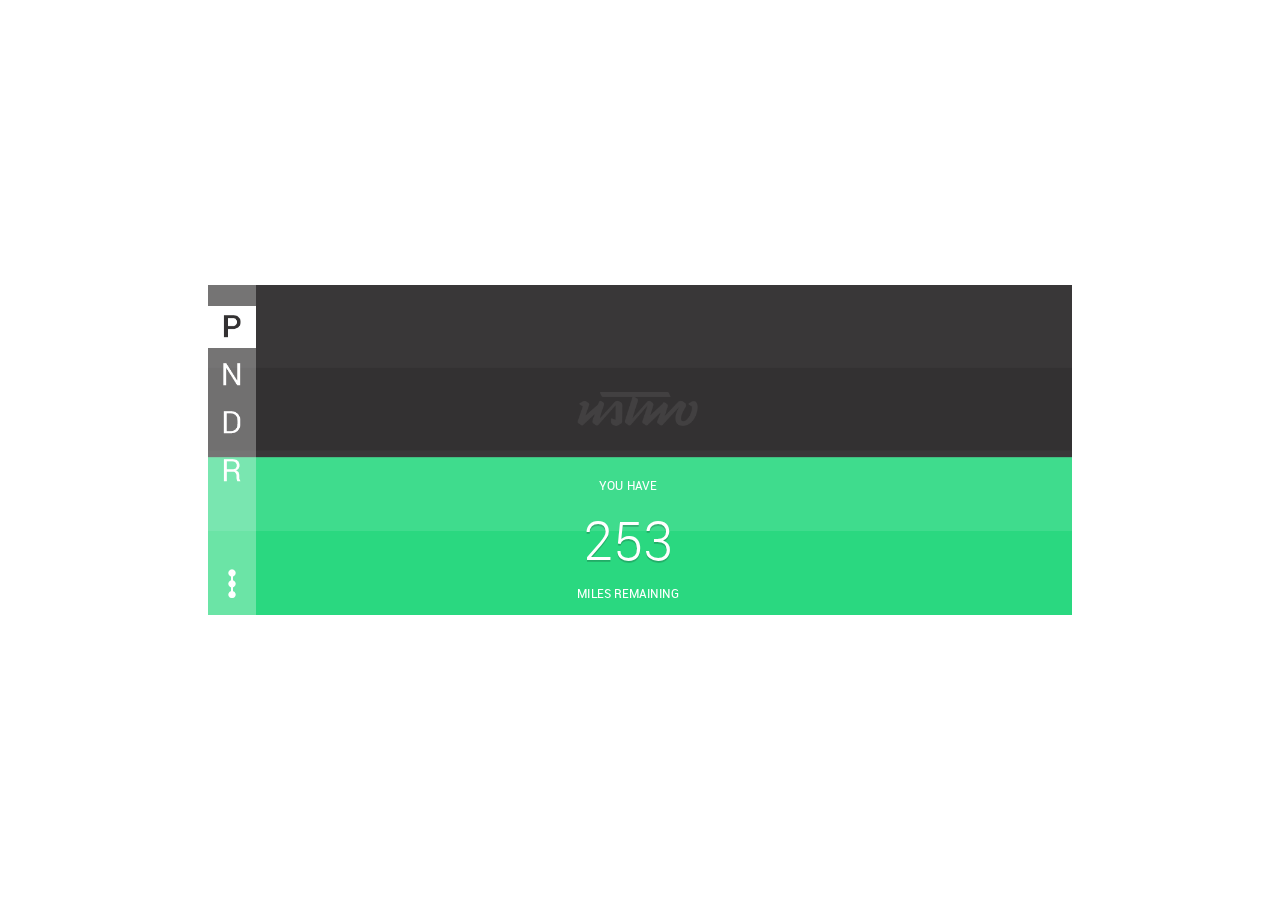
<file: 26papertrial.framer/index.html>
<!DOCTYPE html>
<html>
	<head>
		<meta charset="utf-8">
		
		<meta name="format-detection" content="telephone=yes">
		<meta name="apple-mobile-web-app-capable" content="yes">
		<meta name="apple-mobile-web-app-status-bar-style" content="black-translucent">
		<meta name="viewport" content="width=device-width, height=device-height, initial-scale=1, maximum-scale=1, user-scalable=yes">

		<link rel="apple-touch-icon" href="framer/images/icon-120.png">
		<link rel="apple-touch-icon" href="framer/images/icon-76.png" sizes="76x76">
		<link rel="apple-touch-icon" href="framer/images/icon-120.png" sizes="120x120">
		<link rel="apple-touch-icon" href="framer/images/icon-152.png" sizes="152x152">

		<link rel="stylesheet" type="text/css" href="framer/style.css">

		<script src="framer/coffee-script.js"></script>
		<script src="framer/framer.js"></script>
		<script src="framer/framer.generated.js"></script>
		<script src="framer/init.js"></script>

		<script type="text/javascript" src="paper-full.js"></script>

	</head>
	<body>
	</body>
</html>
</file>
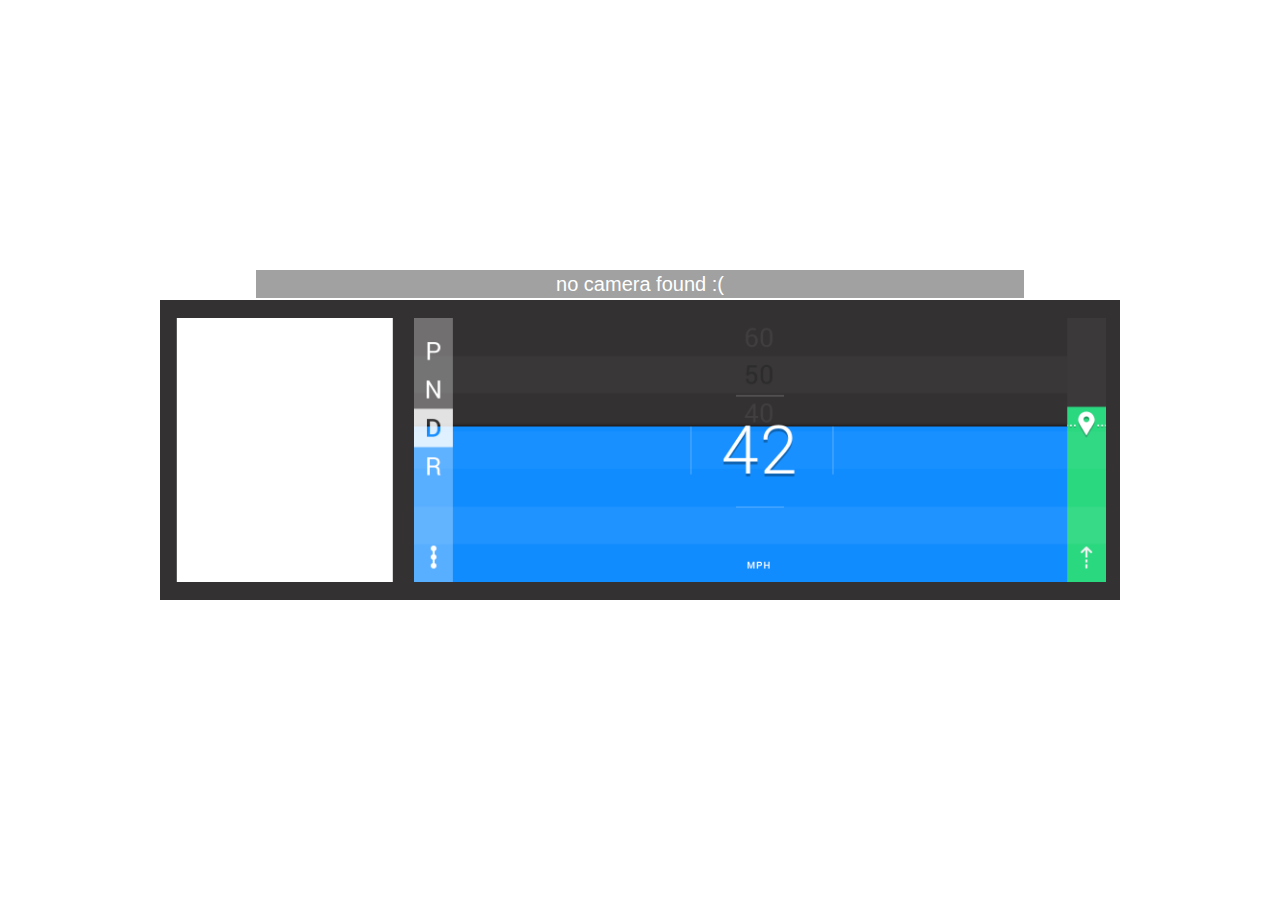
<file: AdaptiveUI-facetrack.framer/index.html>
<!DOCTYPE html>
<html>
	<head>
		<meta charset="utf-8">
		
		<meta name="format-detection" content="telephone=no">
		<meta name="apple-mobile-web-app-capable" content="yes">
		<meta name="apple-mobile-web-app-status-bar-style" content="black-translucent">
		<meta name="viewport" content="width=device-width, height=device-height, initial-scale=0.5, maximum-scale=0.5, user-scalable=no">

		<link rel="apple-touch-icon" href="framer/images/icon-120.png">
		<link rel="apple-touch-icon" href="framer/images/icon-76.png" sizes="76x76">
		<link rel="apple-touch-icon" href="framer/images/icon-120.png" sizes="120x120">
		<link rel="apple-touch-icon" href="framer/images/icon-152.png" sizes="152x152">

		<link rel="stylesheet" type="text/css" href="framer/style.css">

		<script src="framer/coffee-script.js"></script>
		<script src="framer/framer.js"></script>
		<script src="framer/framer.generated.js"></script>
		<script src="framer/init.js"></script>

		<script src="src/headtrackr.js"></script>

		<canvas id="inputCanvas" width="320" height="240" style="display:none"></canvas>
        <video id="inputVideo" autoplay loop></video>


	</head>
	<body>
	</body>
</html>
</file>
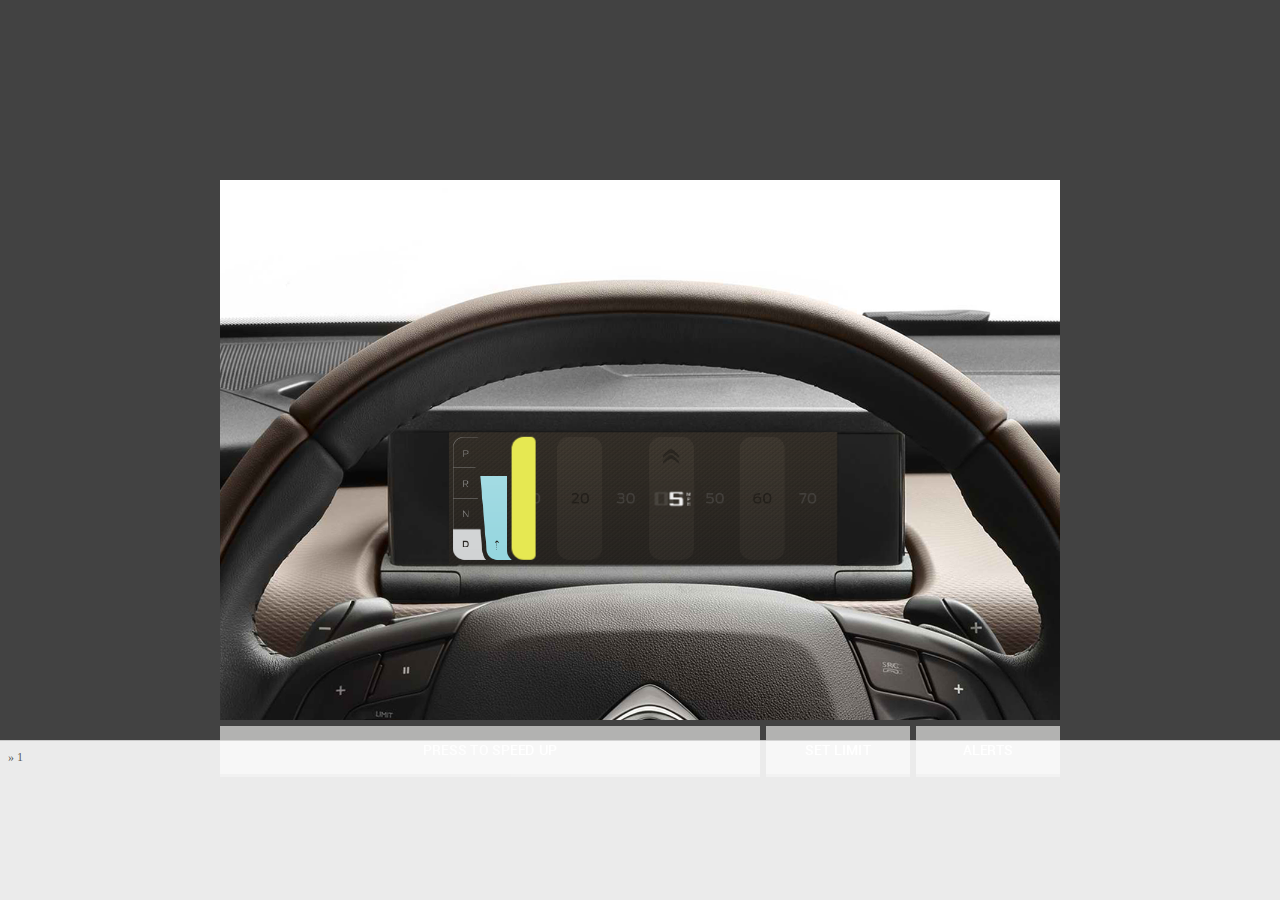
<file: CitroenCactusclusterWIP.framer/index.html>
<!DOCTYPE html>
<html>
	<head>
		<meta charset="utf-8">
		
		<meta name="format-detection" content="telephone=yes">
		<meta name="apple-mobile-web-app-capable" content="yes">
		<meta name="apple-mobile-web-app-status-bar-style" content="black-translucent">
		<meta name="viewport" content="width=device-width, height=device-height, initial-scale=1, maximum-scale=1, user-scalable=yes">

		<link rel="apple-touch-icon" href="framer/images/icon-120.png">
		<link rel="apple-touch-icon" href="framer/images/icon-76.png" sizes="76x76">
		<link rel="apple-touch-icon" href="framer/images/icon-120.png" sizes="120x120">
		<link rel="apple-touch-icon" href="framer/images/icon-152.png" sizes="152x152">

		<link rel="stylesheet" type="text/css" href="framer/style.css">

		<script src="framer/coffee-script.js"></script>
		<script src="framer/framer.js"></script>
		<script src="framer/framer.generated.js"></script>
		<script src="framer/init.js"></script>

	</head>
	<body>
	</body>
</html>
</file>
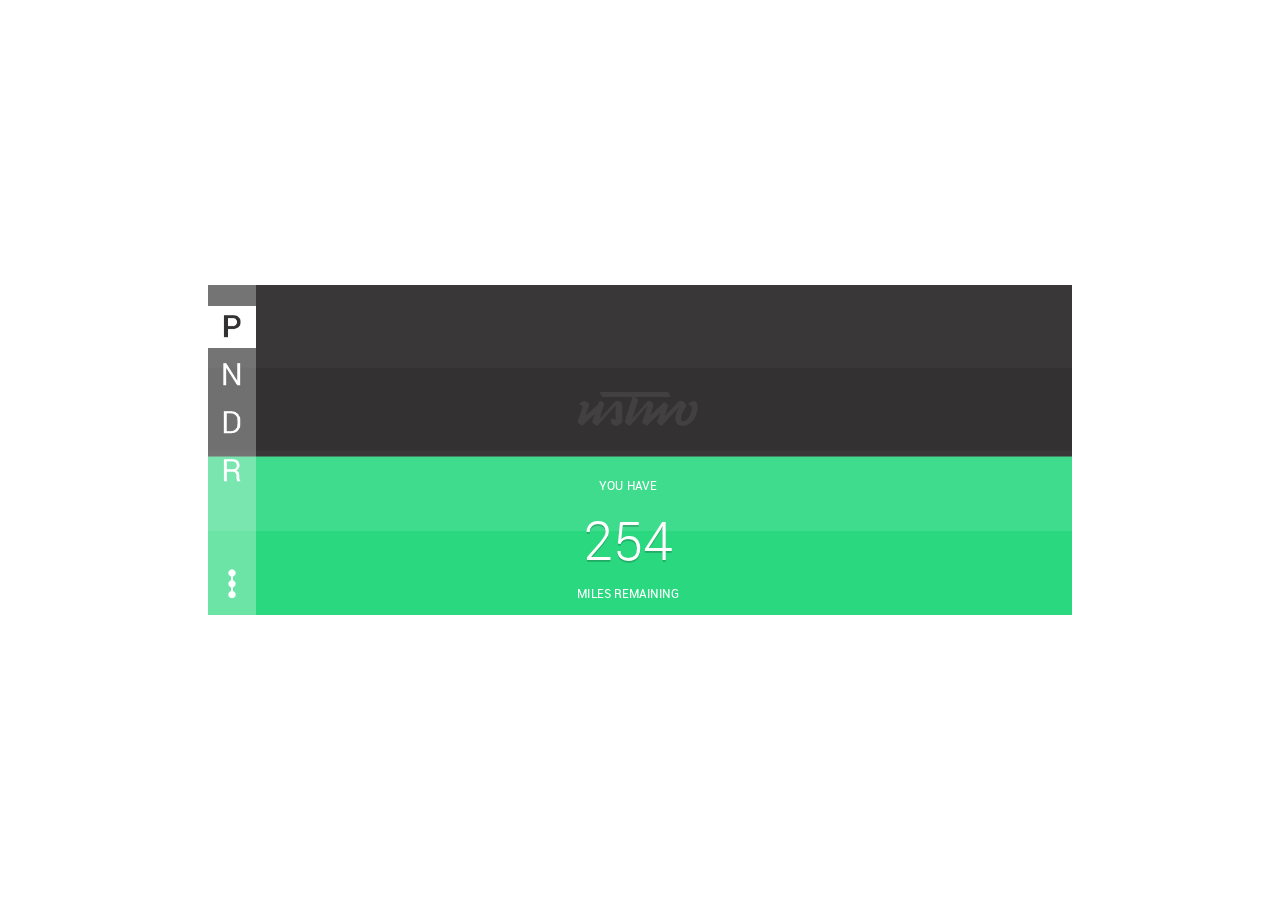
<file: Clusterarchetype.framer/index.html>
<!DOCTYPE html>
<html>
	<head>
		<meta charset="utf-8">
		
		<meta name="format-detection" content="telephone=yes">
		<meta name="apple-mobile-web-app-capable" content="yes">
		<meta name="apple-mobile-web-app-status-bar-style" content="black-translucent">
		<meta name="viewport" content="width=device-width, height=device-height, initial-scale=1, maximum-scale=1, user-scalable=yes">

		<link rel="apple-touch-icon" href="framer/images/icon-120.png">
		<link rel="apple-touch-icon" href="framer/images/icon-76.png" sizes="76x76">
		<link rel="apple-touch-icon" href="framer/images/icon-120.png" sizes="120x120">
		<link rel="apple-touch-icon" href="framer/images/icon-152.png" sizes="152x152">

		<link rel="stylesheet" type="text/css" href="framer/style.css">

		<script src="framer/coffee-script.js"></script>
		<script src="framer/framer.js"></script>
		<script src="framer/framer.generated.js"></script>
		<script src="framer/init.js"></script>


	</head>
	<body>
	</body>
</html>
</file>
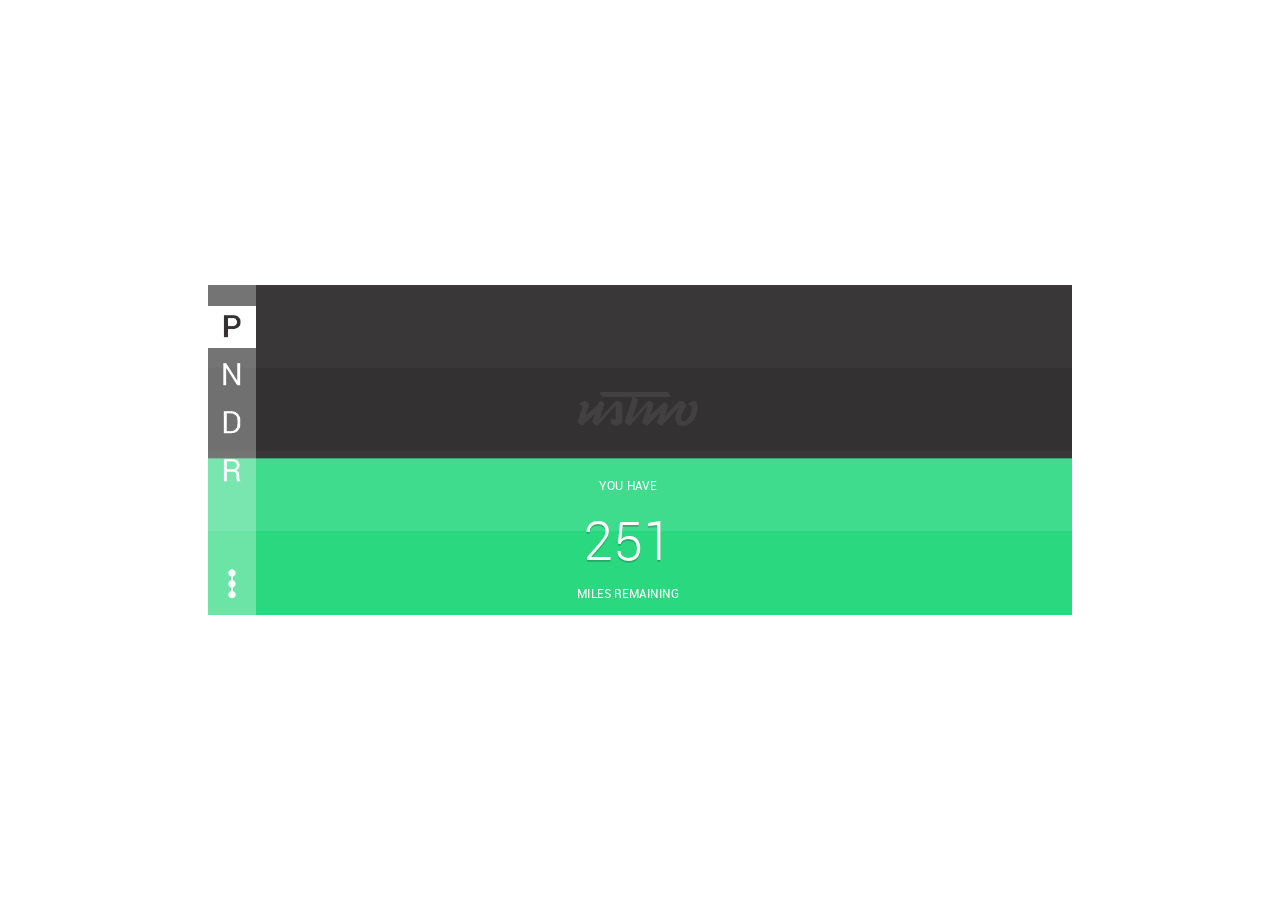
<file: 26papertrial.framer/.temp.html>
<!DOCTYPE html>
<html>
	<head>
		<meta charset="utf-8">
		
		<meta name="format-detection" content="telephone=yes">
		<meta name="apple-mobile-web-app-capable" content="yes">
		<meta name="apple-mobile-web-app-status-bar-style" content="black-translucent">
		<meta name="viewport" content="width=device-width, height=device-height, initial-scale=1, maximum-scale=1, user-scalable=yes">

		<link rel="apple-touch-icon" href="framer/images/icon-120.png">
		<link rel="apple-touch-icon" href="framer/images/icon-76.png" sizes="76x76">
		<link rel="apple-touch-icon" href="framer/images/icon-120.png" sizes="120x120">
		<link rel="apple-touch-icon" href="framer/images/icon-152.png" sizes="152x152">

		<link rel="stylesheet" type="text/css" href="framer/style.css?nocache=1422979534.274927">

		<script src="framer/coffee-script.js"></script>
		<script src="framer/framer.js?nocache=1422979534.274985"></script>
		<script src="framer/framer.generated.js?nocache=1422979534.274863"></script>
		<script src="framer/init.js"></script>

		<script type="text/javascript" src="paper-full.js"></script>

	</head>
	<body>
	</body>
</html>
</file>
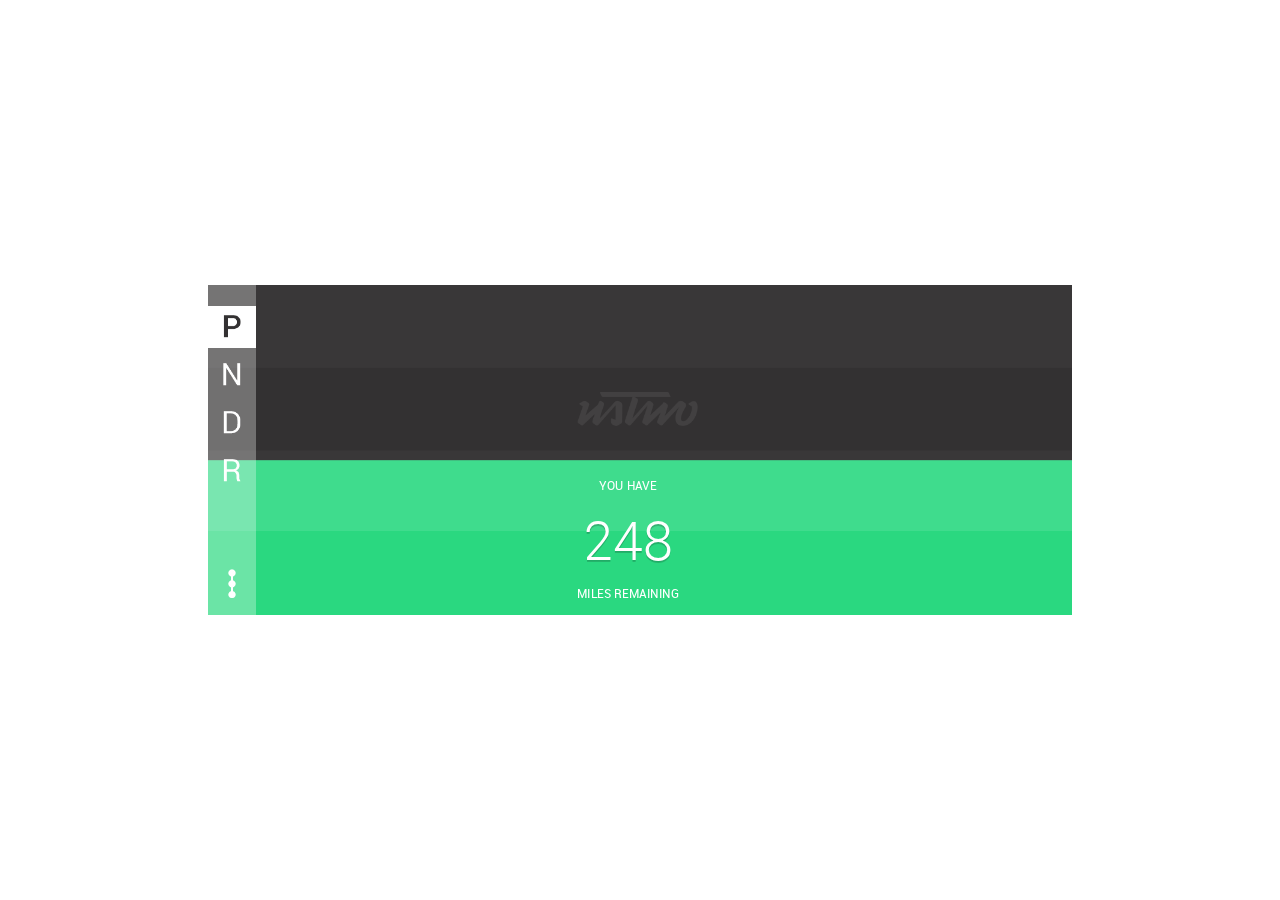
<file: 26papertrial.framer/offline.html>
<!-- This uses an offline manifest to make it available without an internet connection -->

<!DOCTYPE html>
<html manifest="framer/app.manifest">
	<head>
		<meta charset="utf-8">
		
		<meta name="apple-mobile-web-app-capable" content="yes">
		<meta name="apple-mobile-web-app-status-bar-style" content="black">
		<meta name="format-detection" content="telephone=no">
		<meta name="viewport" content="width=device-width, height=device-height, initial-scale=0.5, maximum-scale=0.5, user-scalable=no, minimal-ui">

		<link rel="apple-touch-icon" href="framer/images/icon-120.png">
		<link rel="apple-touch-icon" href="framer/images/icon-76.png" sizes="76x76">
		<link rel="apple-touch-icon" href="framer/images/icon-120.png" sizes="120x120">
		<link rel="apple-touch-icon" href="framer/images/icon-152.png" sizes="152x152">

		<link rel="stylesheet" type="text/css" href="framer/style.css">

		<script src="framer/coffee-script.js"></script>
		<script src="framer/framer.js"></script>
		<script src="framer/init.js"></script>

	</head>
	<body>
	</body>
</html>
</file>
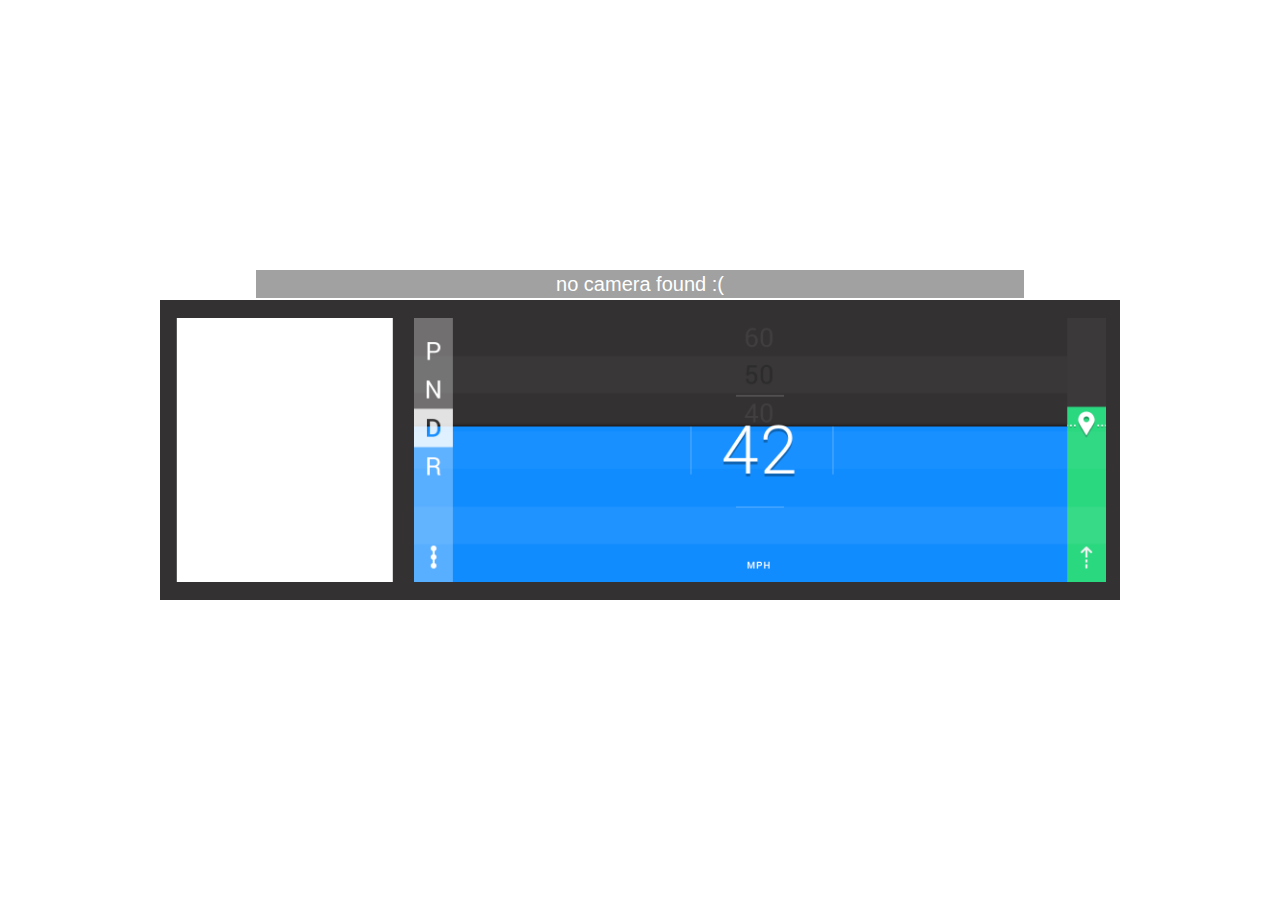
<file: AdaptiveUI-facetrack.framer/.temp.html>
<!DOCTYPE html>
<html>
	<head>
		<meta charset="utf-8">
		
		<meta name="format-detection" content="telephone=no">
		<meta name="apple-mobile-web-app-capable" content="yes">
		<meta name="apple-mobile-web-app-status-bar-style" content="black-translucent">
		<meta name="viewport" content="width=device-width, height=device-height, initial-scale=0.5, maximum-scale=0.5, user-scalable=no">

		<link rel="apple-touch-icon" href="framer/images/icon-120.png">
		<link rel="apple-touch-icon" href="framer/images/icon-76.png" sizes="76x76">
		<link rel="apple-touch-icon" href="framer/images/icon-120.png" sizes="120x120">
		<link rel="apple-touch-icon" href="framer/images/icon-152.png" sizes="152x152">

		<link rel="stylesheet" type="text/css" href="framer/style.css?nocache=1424103130.041361">

		<script src="framer/coffee-script.js"></script>
		<script src="framer/framer.js?nocache=1424103130.041430"></script>
		<script src="framer/framer.generated.js?nocache=1424103130.041286"></script>
		<script src="framer/init.js"></script>

		<script src="src/headtrackr.js"></script>

		<canvas id="inputCanvas" width="320" height="240" style="display:none"></canvas>
        <video id="inputVideo" autoplay loop></video>


	</head>
	<body>
	</body>
</html>
</file>
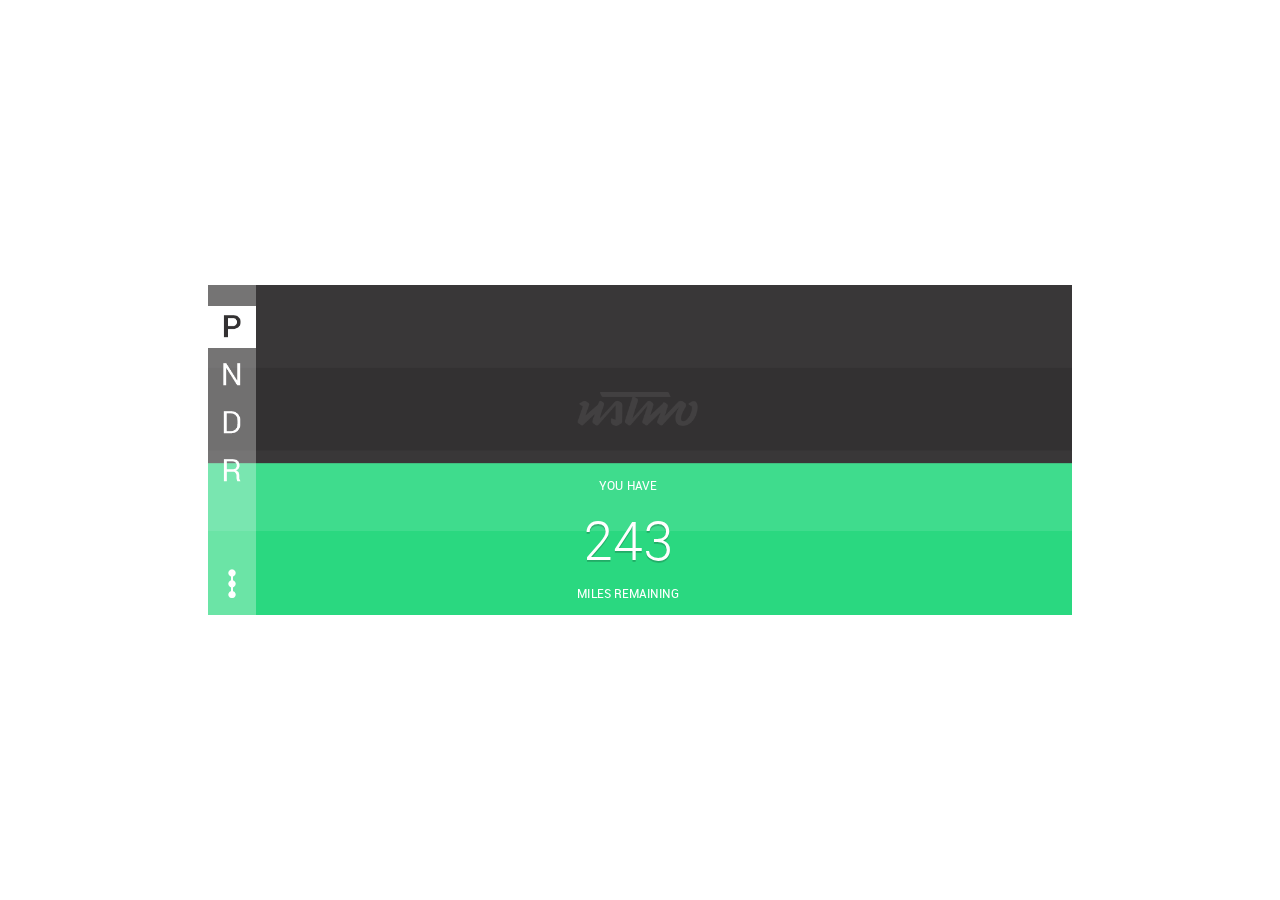
<file: Clusterarchetype.framer/.temp.html>
<!DOCTYPE html>
<html>
	<head>
		<meta charset="utf-8">
		
		<meta name="format-detection" content="telephone=yes">
		<meta name="apple-mobile-web-app-capable" content="yes">
		<meta name="apple-mobile-web-app-status-bar-style" content="black-translucent">
		<meta name="viewport" content="width=device-width, height=device-height, initial-scale=1, maximum-scale=1, user-scalable=yes">

		<link rel="apple-touch-icon" href="framer/images/icon-120.png">
		<link rel="apple-touch-icon" href="framer/images/icon-76.png" sizes="76x76">
		<link rel="apple-touch-icon" href="framer/images/icon-120.png" sizes="120x120">
		<link rel="apple-touch-icon" href="framer/images/icon-152.png" sizes="152x152">

		<link rel="stylesheet" type="text/css" href="framer/style.css?nocache=5ad40e82fbde6855e7a9f8a6d37ebc0a">

		<script src="framer/coffee-script.js"></script>
		<script src="framer/framer.js?nocache=b39883b4055d662ccb5397e5fba7e67f"></script>
		<script src="framer/framer.generated.js?nocache=0b55c031927cb9bde0e197b82cc47bce"></script>
		<script src="framer/init.js"></script>


	</head>
	<body>
	</body>
</html>
</file>
<file: 26papertrial.framer/framer/style.css>
* {
	margin: 0;
	padding: 0;
	border: none;
	-webkit-user-select: none;
	-webkit-tap-highlight-color: rgba(0,0,0,0);
}

body {
	background-color: #fff;
	font: 28px/1em "Helvetica";
	color: #FFF;
	overflow: hidden;
	cursor: url('images/cursor.png') 39 39, auto;
}

a {
	color: gray;
}

.framerAlertBackground {
 	position: absolute; top:0px; left:0px; right:0px; bottom:0px;
 	z-index: 1000;
 	background-color: #fff;
}

.framerAlert {
	font:400 14px/1.4 "Helvetica Neue", Helvetica, Arial, sans-serif;
	-webkit-font-smoothing:antialiased;
	color:#616367; text-align:center;
 	position: absolute; top:40%; left:50%; width:260px; margin-left:-130px;
}
.framerAlert strong { font-weight:500; color:#000; margin-bottom:8px; display:block; }
.framerAlert a { color:#28AFFA; }
.framerAlert .btn {
	font-weight:500; text-decoration:none; line-height:1;
	display:inline-block; padding:6px 12px 7px 12px;
	border-radius:3px; margin-top:12px;
	background:#28AFFA; color:#fff;
}

::-webkit-scrollbar {
	display: none;
}
</file>
<file: AdaptiveUI-facetrack.framer/framer/style.css>
* {
	margin: 0;
	padding: 0;
	border: none;
	-webkit-user-select: none;
	-webkit-tap-highlight-color: rgba(0,0,0,0);
}

body {
	background-color: #fff;
	font: 28px/1em "Helvetica";
	color: #FFF;
	overflow: hidden;
	cursor: url('images/cursor.png') 39 39, auto;
}

a {
	color: gray;
}

.framerAlertBackground {
 	position: absolute; top:0px; left:0px; right:0px; bottom:0px;
 	z-index: 1000;
 	background-color: #fff;
}

.framerAlert {
	font:400 14px/1.4 "Helvetica Neue", Helvetica, Arial, sans-serif;
	-webkit-font-smoothing:antialiased;
	color:#616367; text-align:center;
 	position: absolute; top:40%; left:50%; width:260px; margin-left:-130px;
}
.framerAlert strong { font-weight:500; color:#000; margin-bottom:8px; display:block; }
.framerAlert a { color:#28AFFA; }
.framerAlert .btn {
	font-weight:500; text-decoration:none; line-height:1;
	display:inline-block; padding:6px 12px 7px 12px;
	border-radius:3px; margin-top:12px;
	background:#28AFFA; color:#fff;
}

::-webkit-scrollbar {
	display: none;
}
</file>
<file: CitroenCactusclusterWIP.framer/framer/style.css>
* {
	margin: 0;
	padding: 0;
	border: none;
	-webkit-user-select: none;
	-webkit-tap-highlight-color: rgba(0,0,0,0);
}

body {
	background-color: #fff;
	font: 28px/1em "Helvetica";
	color: #FFF;
	overflow: hidden;
	cursor: url('images/cursor.png') 39 39, auto;
}

a {
	color: gray;
}

.framerAlertBackground {
 	position: absolute; top:0px; left:0px; right:0px; bottom:0px;
 	z-index: 1000;
 	background-color: #fff;
}

.framerAlert {
	font:400 14px/1.4 "Helvetica Neue", Helvetica, Arial, sans-serif;
	-webkit-font-smoothing:antialiased;
	color:#616367; text-align:center;
 	position: absolute; top:40%; left:50%; width:260px; margin-left:-130px;
}
.framerAlert strong { font-weight:500; color:#000; margin-bottom:8px; display:block; }
.framerAlert a { color:#28AFFA; }
.framerAlert .btn {
	font-weight:500; text-decoration:none; line-height:1;
	display:inline-block; padding:6px 12px 7px 12px;
	border-radius:3px; margin-top:12px;
	background:#28AFFA; color:#fff;
}

::-webkit-scrollbar {
	display: none;
}
</file>
<file: Clusterarchetype.framer/framer/style.css>
* {
	margin: 0;
	padding: 0;
	border: none;
	-webkit-user-select: none;
	-webkit-tap-highlight-color: rgba(0,0,0,0);
}

body {
	background-color: #fff;
	font: 28px/1em "Helvetica";
	color: #FFF;
	overflow: hidden;
	cursor: url('images/cursor.png') 39 39, auto;
}

a {
	color: gray;
}

.framerAlertBackground {
 	position: absolute; top:0px; left:0px; right:0px; bottom:0px;
 	z-index: 1000;
 	background-color: #fff;
}

.framerAlert {
	font:400 14px/1.4 "Helvetica Neue", Helvetica, Arial, sans-serif;
	-webkit-font-smoothing:antialiased;
	color:#616367; text-align:center;
 	position: absolute; top:40%; left:50%; width:260px; margin-left:-130px;
}
.framerAlert strong { font-weight:500; color:#000; margin-bottom:8px; display:block; }
.framerAlert a { color:#28AFFA; }
.framerAlert .btn {
	font-weight:500; text-decoration:none; line-height:1;
	display:inline-block; padding:6px 12px 7px 12px;
	border-radius:3px; margin-top:12px;
	background:#28AFFA; color:#fff;
}

::-webkit-scrollbar {
	display: none;
}
</file>
